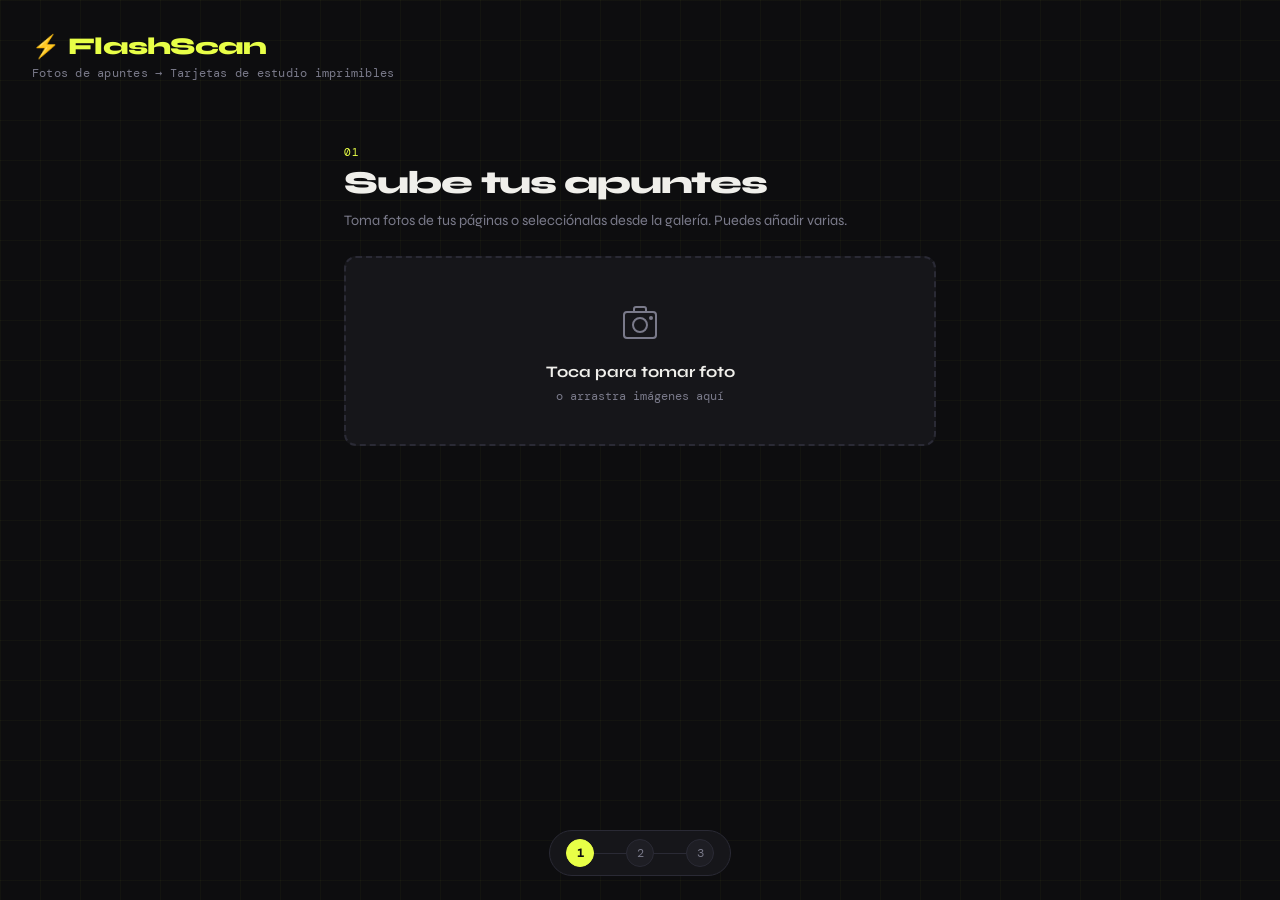
<file: index.html>
<!DOCTYPE html>
<html lang="es">
<head>
  <meta charset="UTF-8" />
  <meta name="viewport" content="width=device-width, initial-scale=1.0" />
  <title>FlashScan — Tarjetas de estudio</title>
  <link rel="stylesheet" href="style.css" />
  <link href="https://fonts.googleapis.com/css2?family=Syne:wght@400;600;700;800&family=DM+Mono:ital,wght@0,300;0,400;1,300&display=swap" rel="stylesheet" />
</head>
<body>

  <div class="bg-grid"></div>

  <header>
    <div class="logo">
      <span class="logo-icon">⚡</span>
      <span class="logo-text">FlashScan</span>
    </div>
    <p class="tagline">Fotos de apuntes → Tarjetas de estudio imprimibles</p>
  </header>

  <main>

    <!-- STEP 1: Upload -->
    <section class="step" id="step-upload">
      <div class="step-number">01</div>
      <h2>Sube tus apuntes</h2>
      <p class="step-desc">Toma fotos de tus páginas o selecciónalas desde la galería. Puedes añadir varias.</p>

      <div class="upload-zone" id="uploadZone">
        <input type="file" id="fileInput" accept="image/*" multiple capture="environment" />
        <div class="upload-inner">
          <div class="upload-icon">
            <svg width="48" height="48" viewBox="0 0 48 48" fill="none">
              <rect x="8" y="14" width="32" height="26" rx="3" stroke="currentColor" stroke-width="2"/>
              <circle cx="24" cy="27" r="7" stroke="currentColor" stroke-width="2"/>
              <path d="M18 14V11a2 2 0 0 1 2-2h8a2 2 0 0 1 2 2v3" stroke="currentColor" stroke-width="2"/>
              <circle cx="35" cy="20" r="2" fill="currentColor"/>
            </svg>
          </div>
          <span class="upload-label">Toca para tomar foto</span>
          <span class="upload-sublabel">o arrastra imágenes aquí</span>
        </div>
      </div>

      <!-- Preview grid -->
      <div class="preview-grid" id="previewGrid"></div>

      <div class="action-row" id="actionRow" style="display:none">
        <button class="btn-ghost" id="clearBtn">✕ Limpiar todo</button>
        <span class="photo-count" id="photoCount"></span>
        <button class="btn-primary" id="nextBtn">Continuar →</button>
      </div>
    </section>

    <!-- STEP 2: Config -->
    <section class="step hidden" id="step-config">
      <div class="step-number">02</div>
      <h2>Configura tu PDF</h2>
      <p class="step-desc">Ajusta la cuadrícula de tarjetas. Por defecto: 3 columnas × 5 filas = 15 tarjetas por hoja.</p>

      <div class="config-panel">
        <div class="config-group">
          <label for="colsInput">Columnas</label>
          <div class="stepper">
            <button class="stepper-btn" data-target="colsInput" data-delta="-1">−</button>
            <input type="number" id="colsInput" value="3" min="1" max="6" />
            <button class="stepper-btn" data-target="colsInput" data-delta="1">+</button>
          </div>
        </div>

        <div class="config-sep">×</div>

        <div class="config-group">
          <label for="rowsInput">Filas</label>
          <div class="stepper">
            <button class="stepper-btn" data-target="rowsInput" data-delta="-1">−</button>
            <input type="number" id="rowsInput" value="5" min="1" max="8" />
            <button class="stepper-btn" data-target="rowsInput" data-delta="1">+</button>
          </div>
        </div>

        <div class="config-result">
          <span id="cardTotal">15</span>
          <small>tarjetas / hoja</small>
        </div>
      </div>

      <!-- Live preview of grid -->
      <div class="grid-preview" id="gridPreview"></div>

      <div class="action-row">
        <button class="btn-ghost" id="backBtn">← Volver</button>
        <button class="btn-primary" id="generateBtn">
          <span class="btn-text">⚡ Generar tarjetas</span>
          <span class="btn-loader" style="display:none">
            <span class="dot"></span><span class="dot"></span><span class="dot"></span>
          </span>
        </button>
      </div>
    </section>

    <!-- STEP 3: Result -->
    <section class="step hidden" id="step-result">
      <div class="step-number">03</div>
      <h2>¡Listo para imprimir!</h2>
      <p class="step-desc">Tu PDF está generado. Imprime en doble cara y recorta las tarjetas.</p>

      <div class="result-card">
        <div class="result-icon">📄</div>
        <div class="result-info">
          <span id="resultFilename">flashcards.pdf</span>
          <small id="resultMeta"></small>
        </div>
        <a class="btn-download" id="downloadBtn" href="#" download="flashcards.pdf">
          ↓ Descargar PDF
        </a>
      </div>

      <div class="print-tips">
        <h3>Cómo imprimir</h3>
        <ol>
          <li>Abre el PDF y selecciona <strong>Imprimir en doble cara</strong> (voltear por el lado corto).</li>
          <li>Las preguntas están en páginas impares, las respuestas en páginas pares — ya espejadas.</li>
          <li>Recorta siguiendo las guías y listo.</li>
        </ol>
      </div>

      <div class="action-row">
        <button class="btn-ghost" id="restartBtn">← Nueva sesión</button>
      </div>
    </section>

    <!-- Progress indicator -->
    <div class="progress-bar">
      <div class="progress-step active" data-step="1">1</div>
      <div class="progress-line"></div>
      <div class="progress-step" data-step="2">2</div>
      <div class="progress-line"></div>
      <div class="progress-step" data-step="3">3</div>
    </div>

  </main>

  <!-- Toast notifications -->
  <div class="toast-container" id="toastContainer"></div>

  <script src="script.js"></script>
</body>
</html>
</file>
<file: style.css>
/* ─── Variables ─────────────────────────────────────────────── */
:root {
  --bg:       #0d0d0f;
  --bg2:      #16161a;
  --bg3:      #1e1e24;
  --border:   #2a2a35;
  --accent:   #e8ff47;
  --accent2:  #47c8ff;
  --text:     #f0efeb;
  --muted:    #7a7a8a;
  --danger:   #ff5c5c;
  --radius:   12px;
  --font:     'Syne', sans-serif;
  --mono:     'DM Mono', monospace;
}

/* ─── Reset ─────────────────────────────────────────────────── */
*, *::before, *::after { box-sizing: border-box; margin: 0; padding: 0; }
html { font-size: 16px; scroll-behavior: smooth; }

body {
  background: var(--bg);
  color: var(--text);
  font-family: var(--font);
  min-height: 100vh;
  overflow-x: hidden;
}

/* ─── Background grid ────────────────────────────────────────── */
.bg-grid {
  position: fixed; inset: 0; z-index: 0; pointer-events: none;
  background-image:
    linear-gradient(rgba(232,255,71,0.03) 1px, transparent 1px),
    linear-gradient(90deg, rgba(232,255,71,0.03) 1px, transparent 1px);
  background-size: 40px 40px;
}

/* ─── Header ─────────────────────────────────────────────────── */
header {
  position: relative; z-index: 1;
  padding: 2rem 2rem 0;
  display: flex; flex-direction: column; align-items: flex-start; gap: 0.25rem;
}

.logo {
  display: flex; align-items: center; gap: 0.5rem;
}
.logo-icon { font-size: 1.4rem; }
.logo-text {
  font-size: 1.5rem; font-weight: 800; letter-spacing: -0.03em;
  color: var(--accent);
}
.tagline {
  font-family: var(--mono); font-size: 0.75rem;
  color: var(--muted); letter-spacing: 0.02em;
}

/* ─── Main ───────────────────────────────────────────────────── */
main {
  position: relative; z-index: 1;
  max-width: 640px; margin: 0 auto;
  padding: 2rem 1.5rem 6rem;
  display: flex; flex-direction: column; gap: 0;
}

/* ─── Step sections ──────────────────────────────────────────── */
.step {
  padding: 2rem 0;
  animation: fadeUp 0.35s ease both;
}
.step.hidden { display: none; }

@keyframes fadeUp {
  from { opacity: 0; transform: translateY(18px); }
  to   { opacity: 1; transform: translateY(0); }
}

.step-number {
  font-family: var(--mono); font-size: 0.7rem;
  color: var(--accent); letter-spacing: 0.1em;
  margin-bottom: 0.4rem;
}

.step h2 {
  font-size: 2rem; font-weight: 800; letter-spacing: -0.04em;
  line-height: 1.1; margin-bottom: 0.5rem;
}

.step-desc {
  color: var(--muted); font-size: 0.9rem; line-height: 1.6;
  margin-bottom: 1.5rem;
}

/* ─── Upload zone ────────────────────────────────────────────── */
.upload-zone {
  position: relative;
  border: 2px dashed var(--border);
  border-radius: var(--radius);
  background: var(--bg2);
  cursor: pointer; transition: border-color 0.2s, background 0.2s;
  overflow: hidden;
}
.upload-zone:hover,
.upload-zone.drag-over {
  border-color: var(--accent);
  background: rgba(232,255,71,0.04);
}
.upload-zone input[type="file"] {
  position: absolute; inset: 0; opacity: 0;
  cursor: pointer; width: 100%; height: 100%;
}
.upload-inner {
  display: flex; flex-direction: column; align-items: center;
  gap: 0.5rem; padding: 2.5rem 1rem; pointer-events: none;
}
.upload-icon { color: var(--muted); margin-bottom: 0.25rem; }
.upload-zone:hover .upload-icon,
.upload-zone.drag-over .upload-icon { color: var(--accent); }
.upload-label {
  font-weight: 700; font-size: 1rem;
}
.upload-sublabel {
  font-family: var(--mono); font-size: 0.72rem; color: var(--muted);
}

/* ─── Preview grid ───────────────────────────────────────────── */
.preview-grid {
  display: grid;
  grid-template-columns: repeat(auto-fill, minmax(90px, 1fr));
  gap: 0.6rem; margin-top: 1rem;
}
.preview-item {
  position: relative; aspect-ratio: 3/4;
  border-radius: 8px; overflow: hidden;
  border: 1px solid var(--border);
  animation: popIn 0.2s ease both;
}
@keyframes popIn {
  from { opacity: 0; transform: scale(0.85); }
  to   { opacity: 1; transform: scale(1); }
}
.preview-item img {
  width: 100%; height: 100%; object-fit: cover;
}
.preview-item .remove-btn {
  position: absolute; top: 4px; right: 4px;
  width: 20px; height: 20px; border-radius: 50%;
  background: rgba(0,0,0,0.7); border: none;
  color: #fff; font-size: 0.65rem; cursor: pointer;
  display: flex; align-items: center; justify-content: center;
  opacity: 0; transition: opacity 0.15s;
}
.preview-item:hover .remove-btn { opacity: 1; }

/* ─── Action row ─────────────────────────────────────────────── */
.action-row {
  display: flex; align-items: center; gap: 1rem;
  margin-top: 1.25rem; flex-wrap: wrap;
}

.photo-count {
  font-family: var(--mono); font-size: 0.78rem; color: var(--muted);
  margin-right: auto;
}

/* ─── Buttons ────────────────────────────────────────────────── */
.btn-primary {
  background: var(--accent); color: #0d0d0f;
  font-family: var(--font); font-weight: 700; font-size: 0.95rem;
  border: none; border-radius: var(--radius);
  padding: 0.75rem 1.5rem; cursor: pointer;
  transition: transform 0.15s, box-shadow 0.15s;
  display: flex; align-items: center; gap: 0.5rem;
}
.btn-primary:hover {
  transform: translateY(-2px);
  box-shadow: 0 6px 20px rgba(232,255,71,0.25);
}
.btn-primary:active { transform: translateY(0); }
.btn-primary:disabled {
  opacity: 0.5; cursor: not-allowed; transform: none; box-shadow: none;
}

.btn-ghost {
  background: transparent; color: var(--muted);
  font-family: var(--font); font-weight: 600; font-size: 0.88rem;
  border: 1px solid var(--border); border-radius: var(--radius);
  padding: 0.7rem 1.2rem; cursor: pointer;
  transition: color 0.15s, border-color 0.15s;
}
.btn-ghost:hover { color: var(--text); border-color: var(--muted); }

/* ─── Config panel ───────────────────────────────────────────── */
.config-panel {
  display: flex; align-items: center; gap: 1rem;
  background: var(--bg2); border: 1px solid var(--border);
  border-radius: var(--radius); padding: 1.25rem 1.5rem;
  flex-wrap: wrap;
}
.config-group {
  display: flex; flex-direction: column; gap: 0.4rem;
}
.config-group label {
  font-family: var(--mono); font-size: 0.7rem;
  color: var(--muted); letter-spacing: 0.08em; text-transform: uppercase;
}
.stepper {
  display: flex; align-items: center; gap: 0;
  border: 1px solid var(--border); border-radius: 8px; overflow: hidden;
}
.stepper-btn {
  background: var(--bg3); border: none; color: var(--text);
  font-size: 1.1rem; width: 36px; height: 44px;
  cursor: pointer; transition: background 0.15s;
  font-family: var(--mono);
}
.stepper-btn:hover { background: var(--border); }
.stepper input[type="number"] {
  background: var(--bg2); border: none; border-left: 1px solid var(--border);
  border-right: 1px solid var(--border);
  color: var(--text); font-family: var(--mono); font-size: 1.2rem;
  font-weight: 400; text-align: center;
  width: 56px; height: 44px; outline: none;
  -moz-appearance: textfield;
}
.stepper input::-webkit-outer-spin-button,
.stepper input::-webkit-inner-spin-button { -webkit-appearance: none; }

.config-sep {
  font-size: 1.5rem; font-weight: 300; color: var(--muted);
  align-self: flex-end; padding-bottom: 0.5rem;
}
.config-result {
  margin-left: auto; display: flex; flex-direction: column; align-items: flex-end;
}
.config-result span {
  font-size: 2.5rem; font-weight: 800; letter-spacing: -0.05em;
  color: var(--accent); line-height: 1;
}
.config-result small {
  font-family: var(--mono); font-size: 0.7rem; color: var(--muted);
}

/* ─── Grid preview ───────────────────────────────────────────── */
.grid-preview {
  margin-top: 1rem; display: grid; gap: 4px;
  background: var(--bg2); border: 1px solid var(--border);
  border-radius: var(--radius); padding: 12px;
  max-height: 200px;
}
.grid-cell {
  background: var(--bg3); border-radius: 4px;
  min-height: 24px; border: 1px solid var(--border);
  transition: background 0.2s;
}
.grid-cell.q  { background: rgba(232,255,71,0.08); border-color: rgba(232,255,71,0.2); }
.grid-cell.a  { background: rgba(71,200,255,0.08); border-color: rgba(71,200,255,0.2); }

/* ─── Loading dots ───────────────────────────────────────────── */
.btn-loader { display: flex; gap: 4px; align-items: center; }
.dot {
  width: 6px; height: 6px; border-radius: 50%;
  background: currentColor; animation: bounce 0.8s ease infinite;
}
.dot:nth-child(2) { animation-delay: 0.15s; }
.dot:nth-child(3) { animation-delay: 0.3s; }
@keyframes bounce {
  0%, 80%, 100% { transform: scale(0.6); opacity: 0.4; }
  40%            { transform: scale(1);   opacity: 1; }
}

/* ─── Result card ────────────────────────────────────────────── */
.result-card {
  display: flex; align-items: center; gap: 1rem;
  background: var(--bg2); border: 1px solid var(--border);
  border-radius: var(--radius); padding: 1.25rem 1.5rem;
  margin-bottom: 1.5rem;
}
.result-icon { font-size: 2rem; }
.result-info {
  display: flex; flex-direction: column; gap: 0.2rem; flex: 1;
}
.result-info span { font-weight: 700; font-size: 0.95rem; }
.result-info small { font-family: var(--mono); font-size: 0.72rem; color: var(--muted); }

.btn-download {
  background: var(--accent2); color: #0d0d0f;
  font-family: var(--font); font-weight: 700; font-size: 0.88rem;
  border-radius: var(--radius); padding: 0.65rem 1.2rem;
  text-decoration: none; white-space: nowrap;
  transition: transform 0.15s, box-shadow 0.15s;
}
.btn-download:hover {
  transform: translateY(-2px);
  box-shadow: 0 6px 20px rgba(71,200,255,0.25);
}

/* ─── Print tips ─────────────────────────────────────────────── */
.print-tips {
  background: var(--bg2); border-left: 3px solid var(--accent2);
  border-radius: 0 var(--radius) var(--radius) 0;
  padding: 1rem 1.25rem; margin-bottom: 1rem;
}
.print-tips h3 {
  font-size: 0.85rem; font-weight: 700; letter-spacing: 0.05em;
  text-transform: uppercase; color: var(--accent2); margin-bottom: 0.6rem;
}
.print-tips ol {
  padding-left: 1.1rem; display: flex; flex-direction: column; gap: 0.4rem;
}
.print-tips li {
  font-size: 0.85rem; color: var(--muted); line-height: 1.5;
}
.print-tips strong { color: var(--text); }

/* ─── Progress bar ───────────────────────────────────────────── */
.progress-bar {
  position: fixed; bottom: 1.5rem; left: 50%; transform: translateX(-50%);
  display: flex; align-items: center; gap: 0;
  background: var(--bg2); border: 1px solid var(--border);
  border-radius: 100px; padding: 0.5rem 1rem;
  z-index: 10;
}
.progress-step {
  width: 28px; height: 28px; border-radius: 50%;
  background: var(--bg3); border: 1px solid var(--border);
  color: var(--muted); font-family: var(--mono); font-size: 0.72rem;
  display: flex; align-items: center; justify-content: center;
  transition: background 0.3s, color 0.3s;
}
.progress-step.active {
  background: var(--accent); color: #0d0d0f;
  border-color: var(--accent); font-weight: 600;
}
.progress-step.done {
  background: var(--bg3); color: var(--accent); border-color: var(--accent);
}
.progress-line {
  width: 32px; height: 1px; background: var(--border);
}

/* ─── Toast ──────────────────────────────────────────────────── */
.toast-container {
  position: fixed; bottom: 5rem; right: 1.5rem;
  display: flex; flex-direction: column; gap: 0.5rem; z-index: 100;
}
.toast {
  background: var(--bg3); border: 1px solid var(--border);
  border-radius: var(--radius); padding: 0.75rem 1rem;
  font-size: 0.85rem; min-width: 220px; max-width: 300px;
  animation: slideIn 0.25s ease both;
}
.toast.error { border-left: 3px solid var(--danger); }
.toast.success { border-left: 3px solid var(--accent); }
@keyframes slideIn {
  from { opacity: 0; transform: translateX(20px); }
  to   { opacity: 1; transform: translateX(0); }
}

/* ─── Responsive ─────────────────────────────────────────────── */
@media (max-width: 480px) {
  main { padding: 1.5rem 1rem 6rem; }
  .step h2 { font-size: 1.6rem; }
  .config-panel { flex-direction: column; align-items: flex-start; }
  .config-result { margin-left: 0; flex-direction: row; align-items: baseline; gap: 0.5rem; }
  .config-sep { display: none; }
  .result-card { flex-wrap: wrap; }
  .btn-download { width: 100%; text-align: center; }
}
</file>
